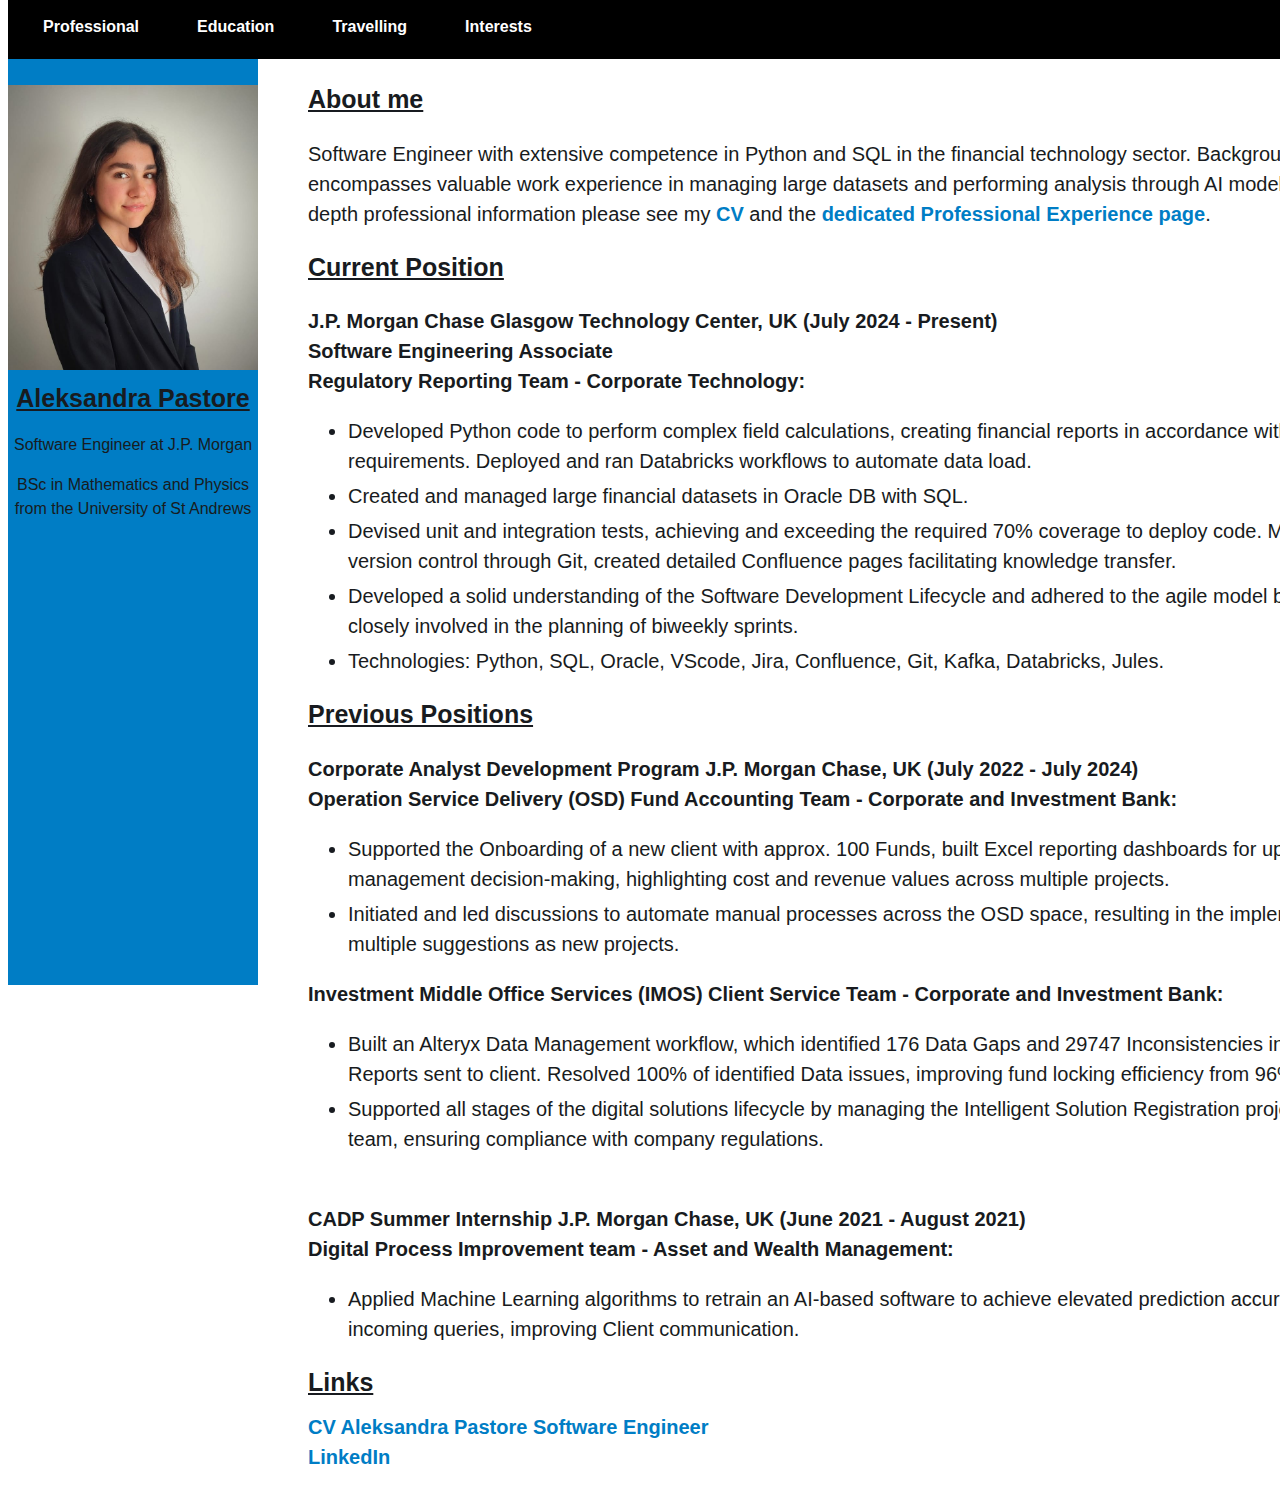
<file: index.html>
<!DOCTYPE html>
<html lang="en">
    <head>
        <meta charset="UTF-8">
        <meta name="viewport" content="width=device-width, initial-scale=1.0">
        <title>aleksandrapastore.github.io</title>
        <link rel="stylesheet" href="styles.css">
    </head>
    <body>
        <!-- Navbar -->
        <ul class="w3-navbar w3-theme w3-top" style="z-index:4;">
            <li><a href="professional.html" class="w3-hover-white"> Professional </a></li>
            <li><a href="education.html" class="w3-hover-white"> Education </a></li>
            <li><a href="travelling.html" class="w3-hover-white"> Travelling </a></li>
            <li><a href="interests.html" class="w3-hover-white"> Interests </a></li> 
        </ul>
        <!-- Sidenav -->
        <nav class="w3-sidenav" id="mySidenav">
            <img
            src="office_pic.jpg"
            alt="office_pic"
            width="100%"
            height="auto"
            >
            <h1>
                Aleksandra Pastore
            </h1>
            <p>Software Engineer at J.P. Morgan</p>
            <p>BSc in Mathematics and Physics from the University of St Andrews</p>
        </nav>
        <div class="main-content">
            <section>
                <h2>About me</h2>
                <p>
                    Software Engineer with extensive competence in Python and SQL in the financial technology sector. 
                    Background encompasses valuable work experience in managing large datasets and performing analysis through AI models.
                    For in-depth professional information please see my <a href="CV Aleksandra Pastore Software Engineering Associate.pdf" class="one"> CV </a> and the <a href="professional.html" class="one"> dedicated Professional Experience page</a>.
                </p>
                <h2>Current Position</h2>
                <p>
                    <b>J.P. Morgan Chase Glasgow Technology Center, UK (July 2024 - Present)</b>
                    <br><b>Software Engineering Associate</b>
                    <br><b>Regulatory Reporting Team - Corporate Technology:</b>   
                    <ul>
                        <li>Developed Python code to perform complex field calculations, creating financial reports in accordance with business requirements. Deployed and ran Databricks workflows to automate data load.</li>
                        <li>Created and managed large financial datasets in Oracle DB with SQL.</li>
                        <li>Devised unit and integration tests, achieving and exceeding the required 70% coverage to deploy code. Maintained version control through Git, created detailed Confluence pages facilitating knowledge transfer.</li>
                        <li>Developed a solid understanding of the Software Development Lifecycle and adhered to the agile model by being closely involved in the planning of biweekly sprints.</li>
                        <li>Technologies: Python, SQL, Oracle, VScode, Jira, Confluence, Git, Kafka, Databricks, Jules.</li>
                    </ul>                                                                                          
                </p>
                <h2>Previous Positions</h2>
                <p>
                    <b>Corporate Analyst Development Program J.P. Morgan Chase, UK (July 2022 - July 2024)</b>
                    <br><b>Operation Service Delivery (OSD) Fund Accounting Team - Corporate and Investment Bank:</b>
                    <ul>
                        <li>Supported the Onboarding of a new client with approx. 100 Funds, built Excel reporting dashboards for upper management decision-making, highlighting cost and revenue values across multiple projects.</li>
                        <li>Initiated and led discussions to automate manual processes across the OSD space, resulting in the implementation of multiple suggestions as new projects.</li>
                    </ul>
                    <b>Investment Middle Office Services (IMOS) Client Service Team - Corporate and Investment Bank:</b>
                    <ul>
                        <li>Built an Alteryx Data Management workflow, which identified 176 Data Gaps and 29747 Inconsistencies in Fund Reports sent to client. Resolved 100% of identified Data issues, improving fund locking efficiency from 96% to 99.24%.</li>
                        <li>Supported all stages of the digital solutions lifecycle by managing the Intelligent Solution Registration project for my team, ensuring compliance with company regulations.</li>
                    </ul>
                    <br><b>CADP Summer Internship J.P. Morgan Chase, UK (June 2021 - August 2021)</b>
                    <br><b>Digital Process Improvement team - Asset and Wealth Management:</b>
                    <ul>
                        <li>Applied Machine Learning algorithms to retrain an AI-based software to achieve elevated prediction accuracy in sorting incoming queries, improving Client communication.</li>
                    </ul>
                </p>
                <h2>Links</h2>
                <a href="CV Aleksandra Pastore Software Engineering Associate.pdf" class="one"> CV Aleksandra Pastore Software Engineer </a>
                <br><a href="https://www.linkedin.com/in/aleksandra-pastore-b972281b1/" class="one"> LinkedIn </a>
                
        

            </section>
        </div>
    </body>
</html>
</file>
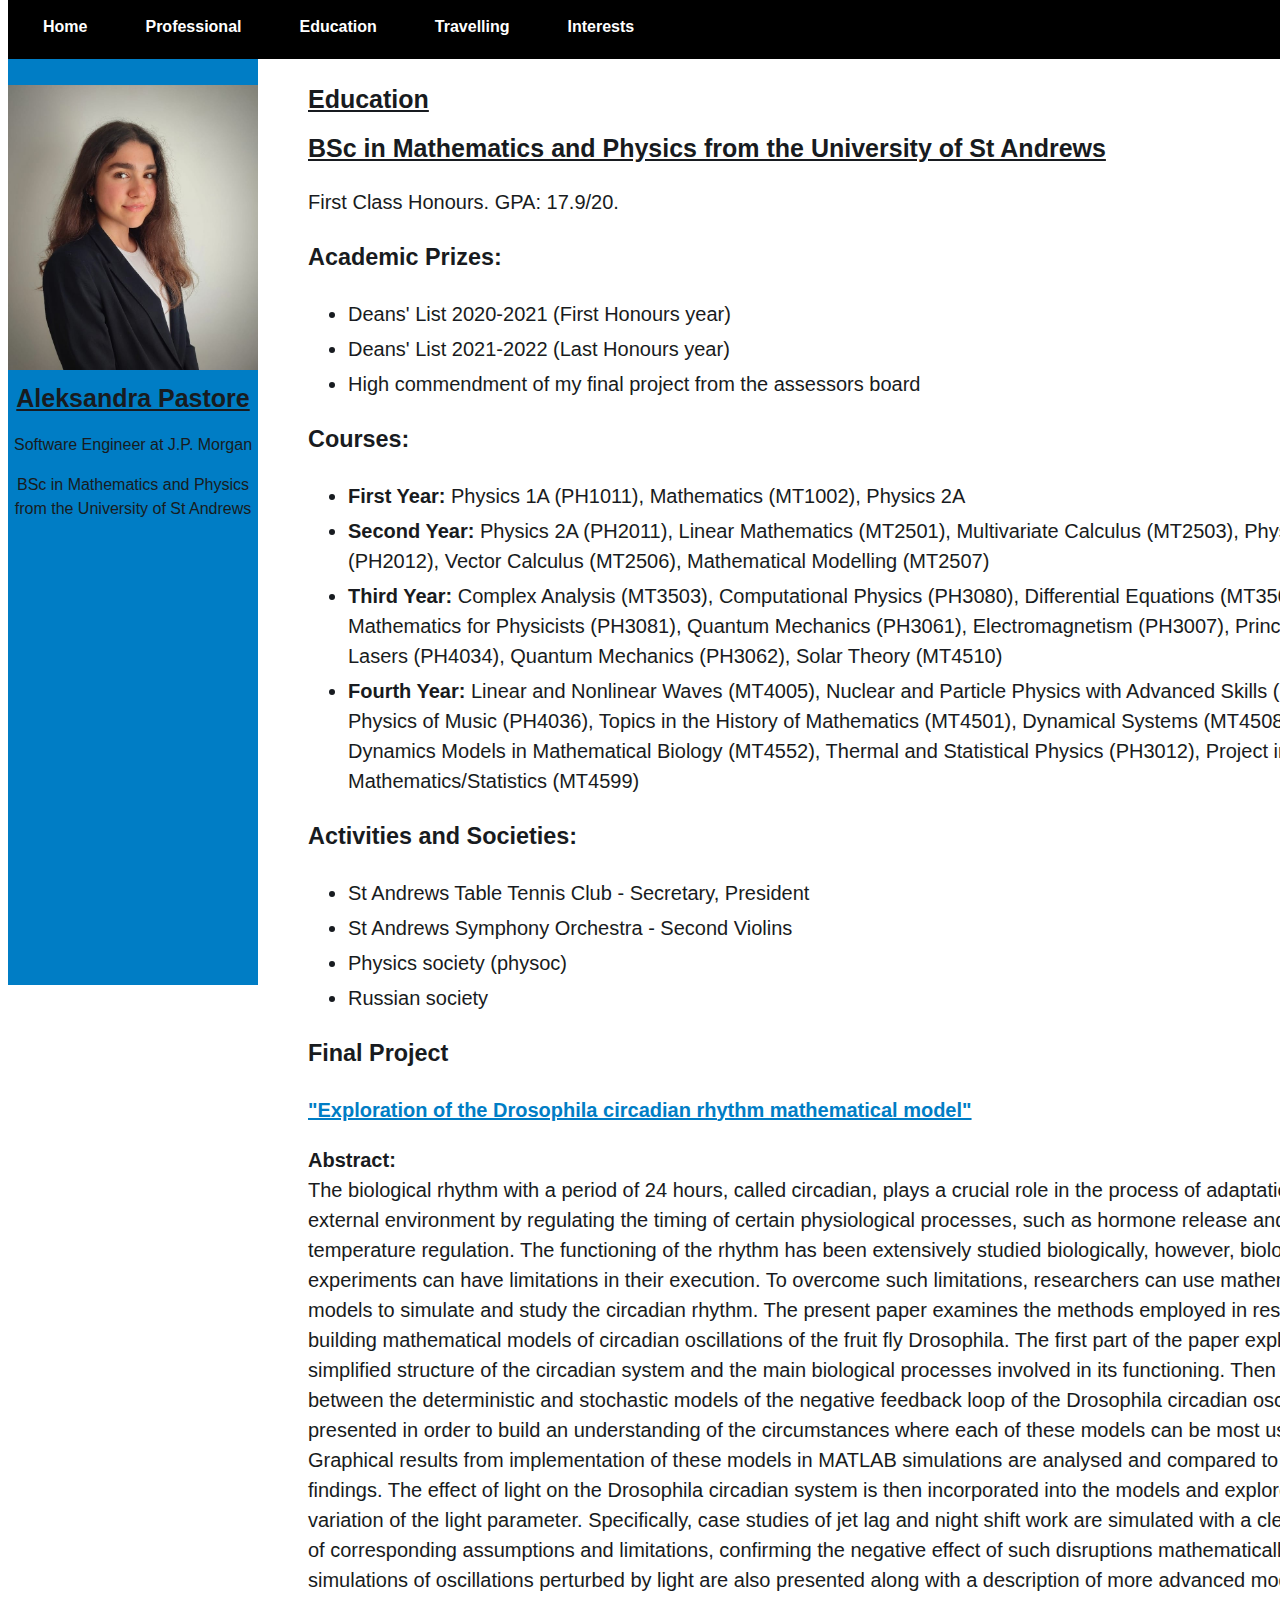
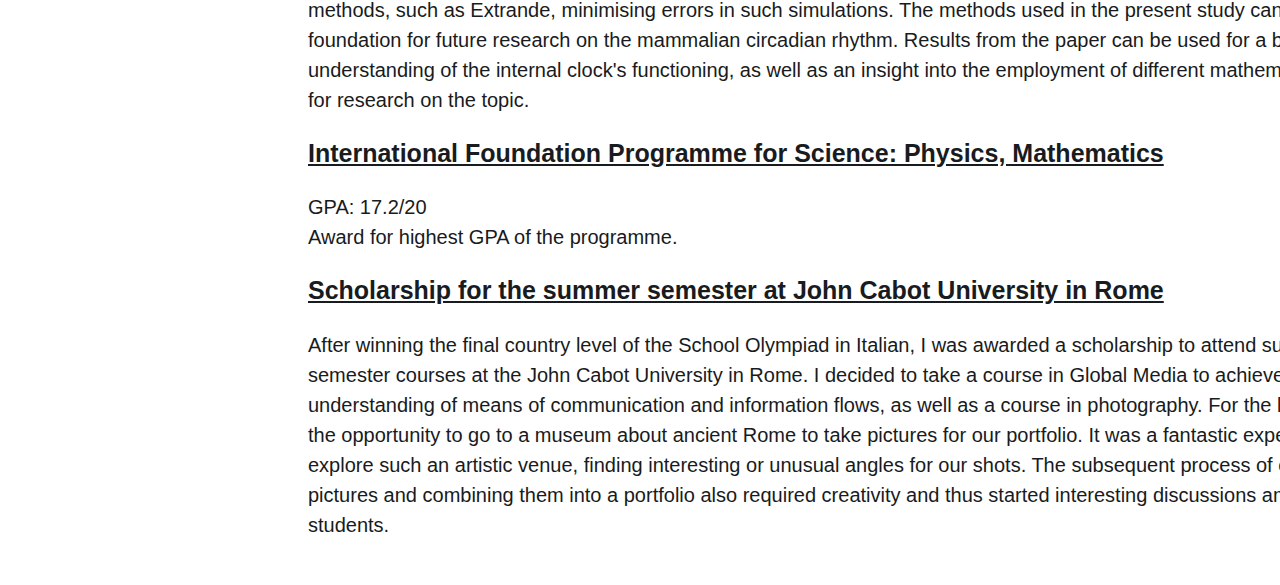
<file: education.html>
<!DOCTYPE html>
<html lang="en">
    <head>
        <meta charset="UTF-8">
        <meta name="viewport" content="width=device-width, initial-scale=1.0">
        <title>aleksandrapastore.github.io</title>
        <link rel="stylesheet" href="styles.css">
    </head>
    <body>
        <!-- Navbar -->
        <ul class="w3-navbar w3-theme w3-top" style="z-index:4;">
            <li><a href="index.html" class="w3-hover-white"> Home </a></li>
            <li><a href="professional.html" class="w3-hover-white"> Professional </a></li>
            <li><a href="education.html" class="w3-hover-white"> Education </a></li>
            <li><a href="travelling.html" class="w3-hover-white"> Travelling </a></li>
            <li><a href="interests.html" class="w3-hover-white"> Interests </a></li>  
        </ul>
        <!-- Sidenav -->
        <nav class="w3-sidenav" id="mySidenav">
            <img
            src="office_pic.jpg"
            alt="office_pic"
            width="100%"
            height="auto"
            >
            <h1>
                Aleksandra Pastore
            </h1>
            <p>Software Engineer at J.P. Morgan</p>
            <p>BSc in Mathematics and Physics from the University of St Andrews</p>
        </nav>
        <div class="main-content">
            <section>
                <h2> Education </h2>
                <h2> BSc in Mathematics and Physics from the University of St Andrews </h2>
                <p> First Class Honours. GPA: 17.9/20. </p>
                <h3>Academic Prizes:</h3>
                <p>    
                    <ul>
                        <li>
                            Deans' List 2020-2021 (First Honours year)
                        </li>
                        <li>
                            Deans' List 2021-2022 (Last Honours year)
                        </li>
                        <li>
                            High commendment of my final project from the assessors board 
                        </li>
                    </ul>
                </p>    
                <h3>Courses:</h3>
                <p>
                    <ul>
                        <li>
                            <b>First Year:</b> Physics 1A (PH1011), Mathematics (MT1002), Physics 2A
                        </li>
                        <li>
                            <b>Second Year:</b> Physics 2A (PH2011), Linear Mathematics (MT2501), Multivariate Calculus (MT2503), Physics 2B (PH2012), Vector Calculus (MT2506), Mathematical Modelling (MT2507)
                        </li>
                        <li>
                            <b>Third Year:</b> Complex Analysis (MT3503), Computational Physics (PH3080), Differential Equations (MT3504), Mathematics for Physicists (PH3081), Quantum Mechanics (PH3061), Electromagnetism (PH3007), Principles of Lasers (PH4034), Quantum Mechanics (PH3062), Solar Theory (MT4510)
                        </li>
                        <li>
                            <b>Fourth Year:</b> Linear and Nonlinear Waves (MT4005), Nuclear and Particle Physics with Advanced Skills (PH4040), Physics of Music (PH4036), Topics in the History of Mathematics (MT4501), Dynamical Systems (MT4508), Population Dynamics Models in Mathematical Biology (MT4552), Thermal and Statistical Physics (PH3012), Project in Mathematics/Statistics (MT4599)
                        </li>
                    </ul>
                </p>   
                <h3>Activities and Societies:</h3>
                <p><ul>
                        <li>
                            St Andrews Table Tennis Club - Secretary, President
                        </li>
                        <li>
                            St Andrews Symphony Orchestra - Second Violins
                        </li>
                        <li>
                            Physics society (physoc)
                        </li>
                        <li>
                            Russian society
                        </li>
                    </ul>
                </p> 
                <h3> Final Project </h3>
                <p>
                    <a href="Final Project Aleksandra Pastore.pdf" class="one"><u>"Exploration of the Drosophila circadian rhythm mathematical model"</u></a>
                </p>    
                <p><b>Abstract:</b>
                    <br>The biological rhythm with a period of 24 hours, called circadian, plays a crucial role in the
                        process of adaptation to the external environment by regulating the timing of certain physiological
                        processes, such as hormone release and body temperature regulation. The functioning of the
                        rhythm has been extensively studied biologically, however, biological experiments can have limitations
                        in their execution. To overcome such limitations, researchers can use mathematical models
                        to simulate and study the circadian rhythm. The present paper examines the methods employed
                        in research for building mathematical models of circadian oscillations of the fruit fly Drosophila.
                        The first part of the paper explains the simplified structure of the circadian system and the main
                        biological processes involved in its functioning. Then differences between the deterministic and
                        stochastic models of the negative feedback loop of the Drosophila circadian oscillations are presented
                        in order to build an understanding of the circumstances where each of these models can
                        be most useful. Graphical results from implementation of these models in MATLAB simulations
                        are analysed and compared to biological findings. The effect of light on the Drosophila circadian
                        system is then incorporated into the models and explored by variation of the light parameter.
                        Specifically, case studies of jet lag and night shift work are simulated with a clear statement
                        of corresponding assumptions and limitations, confirming the negative effect of such disruptions
                        mathematically. Stochastic simulations of oscillations perturbed by light are also presented along
                        with a description of more advanced modelling methods, such as Extrande, minimising errors in
                        such simulations. The methods used in the present study can lay a foundation for future research
                        on the mammalian circadian rhythm. Results from the paper can be used for a better understanding
                        of the internal clock's functioning, as well as an insight into the employment of different
                        mathematical models for research on the topic.
                </p>
                <h2> International Foundation Programme for Science: Physics, Mathematics </h2>
                <p>
                    GPA: 17.2/20
                    <br>Award for highest GPA of the programme.
                </p>
                <h2> Scholarship for the summer semester at John Cabot University in Rome </h2>
                <p>
                    After winning the final country level of the School Olympiad in Italian, I was awarded a scholarship to attend summer semester courses at the John Cabot University in Rome. 
                    I decided to take a course in Global Media to achieve a deeper understanding of means of communication and information flows, as well as a course in photography. 
                    For the latter, we had the opportunity to go to a museum about ancient Rome to take pictures for our portfolio. 
                    It was a fantastic experience to explore such an artistic venue, finding interesting or unusual angles for our shots. 
                    The subsequent process of editing the pictures and combining them into a portfolio also required creativity and thus started interesting discussions among students.
                </p>
                
        </div>
    </body>
</html>
</file>
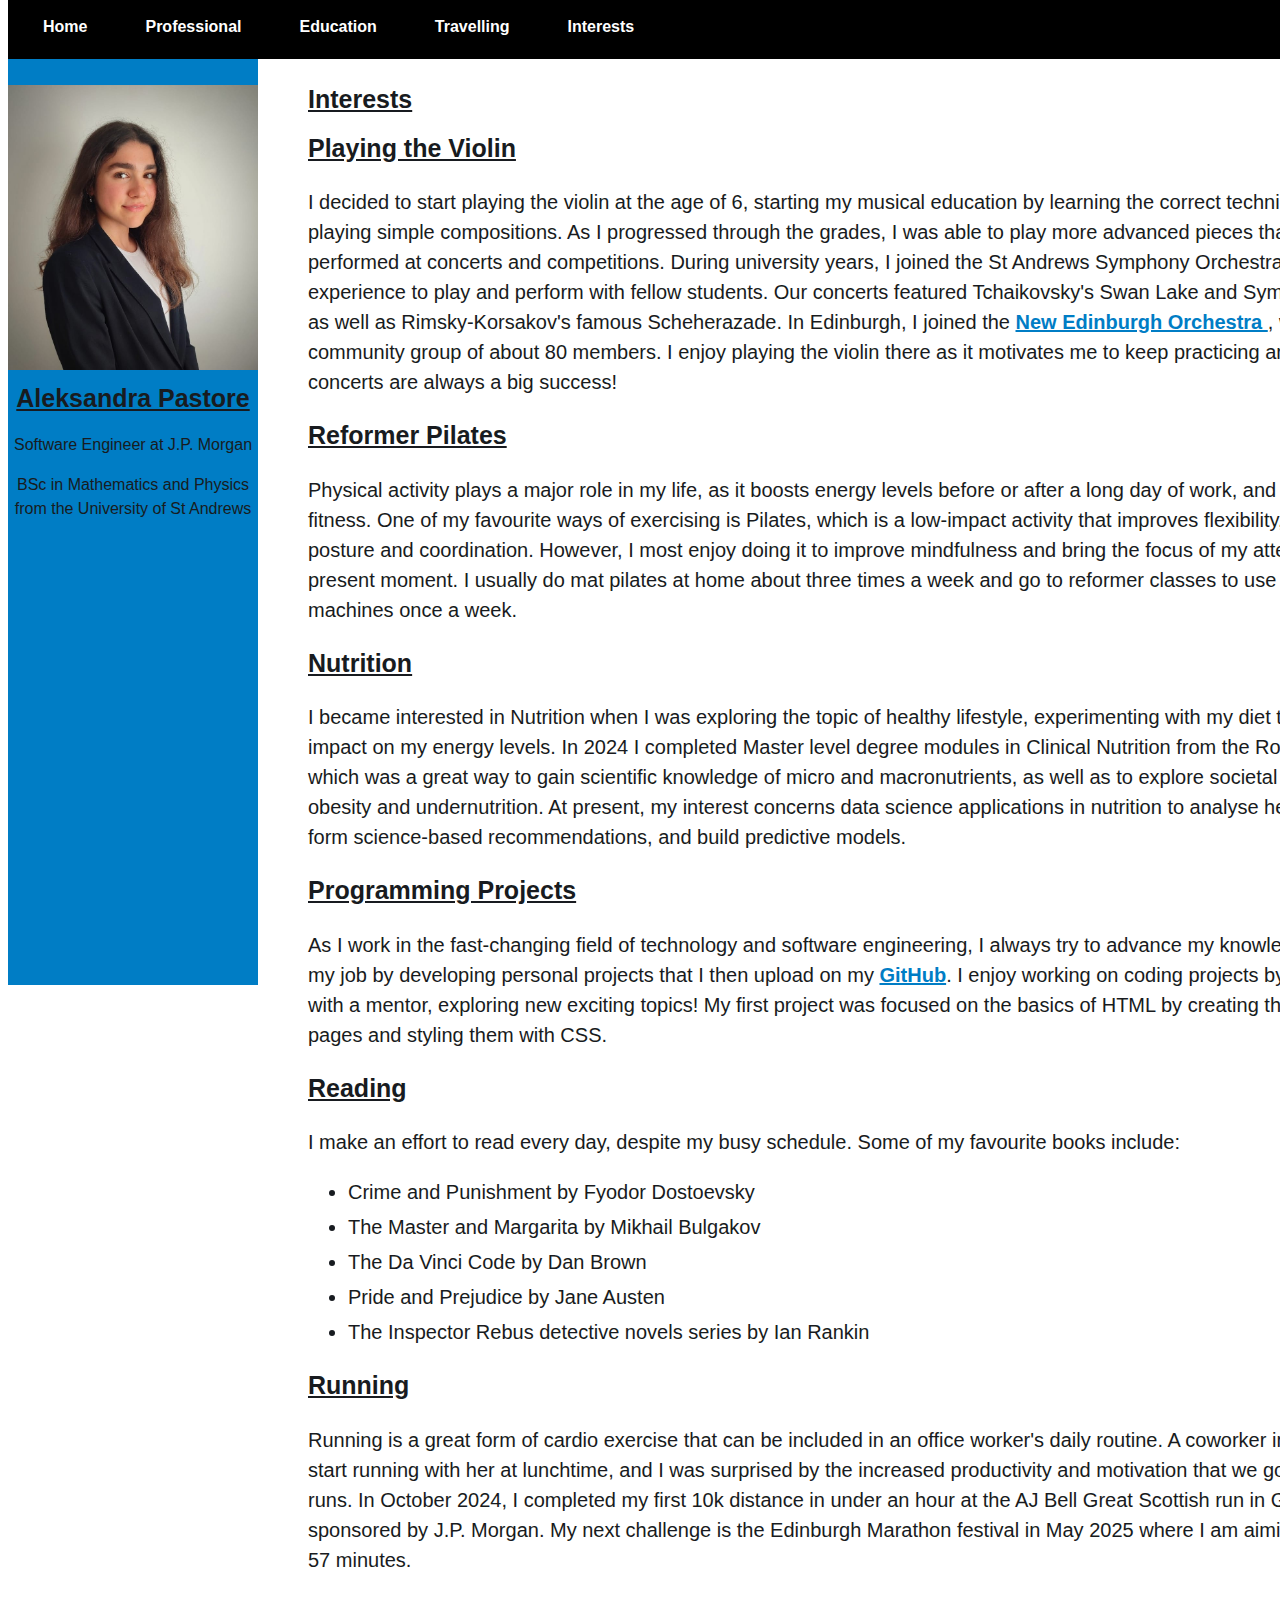
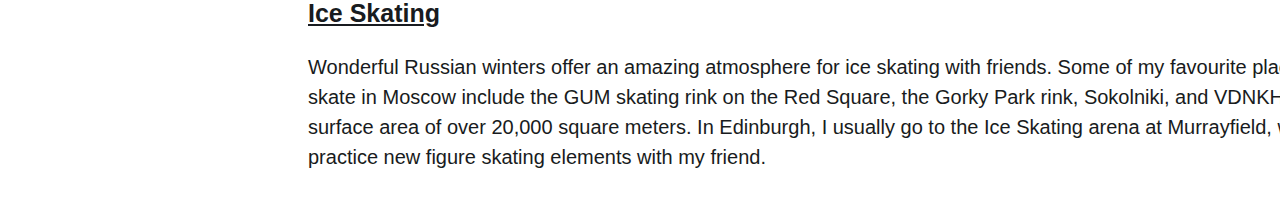
<file: interests.html>
<!DOCTYPE html>
<html lang="en">
    <head>
        <meta charset="UTF-8">
        <meta name="viewport" content="width=device-width, initial-scale=1.0">
        <title>aleksandrapastore.github.io</title>
        <link rel="stylesheet" href="styles.css">
    </head>
    <body>
        <!-- Navbar -->
        <ul class="w3-navbar w3-theme w3-top" style="z-index:4;">
            <li><a href="index.html" class="w3-hover-white"> Home </a></li>
            <li><a href="professional.html" class="w3-hover-white"> Professional </a></li>
            <li><a href="education.html" class="w3-hover-white"> Education </a></li>
            <li><a href="travelling.html" class="w3-hover-white"> Travelling </a></li>
            <li><a href="interests.html" class="w3-hover-white"> Interests </a></li>  
        </ul>
        <!-- Sidenav -->
        <nav class="w3-sidenav" id="mySidenav">
            <img
            src="office_pic.jpg"
            alt="office_pic"
            width="100%"
            height="auto"
            >
            <h1>
                Aleksandra Pastore
            </h1>
            <p>Software Engineer at J.P. Morgan</p>
            <p>BSc in Mathematics and Physics from the University of St Andrews</p>
        </nav>
        <div class="main-content">
            <h2>Interests</h2>
            <h2>Playing the Violin</h2>    
            <p>
                I decided to start playing the violin at the age of 6, starting my musical education by learning the correct technique and playing simple compositions.
                As I progressed through the grades, I was able to play more advanced pieces that could be performed at concerts and competitions.
                During university years, I joined the St Andrews Symphony Orchestra. It was a fun experience to play and perform with fellow students. Our concerts featured Tchaikovsky's Swan Lake and Symphony No. 6, as well as Rimsky-Korsakov's famous Scheherazade.
                In Edinburgh, I joined the <a href="https://www.newedinburghorchestra.org.uk/" class="one"><u>New Edinburgh Orchestra </u></a>, which is a community group of about 80 members. I enjoy playing the violin there as it motivates me to keep practicing and the concerts are always a big success!
            </p>    
            <h2>Reformer Pilates</h2>
            <p>
                Physical activity plays a major role in my life, as it boosts energy levels before or after a long day of work, and improves fitness.
                One of my favourite ways of exercising is Pilates, which is a low-impact activity that improves flexibility, strength, posture and coordination. 
                However, I most enjoy doing it to improve mindfulness and bring the focus of my attention to the present moment. 
                I usually do mat pilates at home about three times a week and go to reformer classes to use the special machines once a week.
            </p>
            <h2>Nutrition</h2>
            <p>
                I became interested in Nutrition when I was exploring the topic of healthy lifestyle, experimenting with my diet to track the impact on my energy levels.
                In 2024 I completed Master level degree modules in Clinical Nutrition from the Rowett Institute, which was a great way to gain scientific knowledge of micro and macronutrients, as well as to explore societal issues of obesity and undernutrition.
                At present, my interest concerns data science applications in nutrition to analyse health metrics, form science-based recommendations, and build predictive models.
            </p>
            <h2>Programming Projects</h2>
            <p>
                As I work in the fast-changing field of technology and software engineering, I always try to advance my knowledge outside of my job by developing personal projects that I then upload on my <a href="https://github.com/aleksandrapastore" class="one"><u>GitHub</u></a>.
                I enjoy working on coding projects by myself or with a mentor, exploring new exciting topics!
                My first project was focused on the basics of HTML by creating these portfolio pages and styling them with CSS.
            </p>
            <h2>Reading</h2>
            <p>
                I make an effort to read every day, despite my busy schedule. Some of my favourite books include:
                <ul>
                    <li>Crime and Punishment by Fyodor Dostoevsky</li>
                    <li>The Master and Margarita by Mikhail Bulgakov</li>
                    <li>The Da Vinci Code by Dan Brown</li>
                    <li>Pride and Prejudice by Jane Austen</li>
                    <li>The Inspector Rebus detective novels series by Ian Rankin</li>
                </ul>
            </p>
            <h2>Running</h2>
            <p>
                Running is a great form of cardio exercise that can be included in an office worker's daily routine. 
                A coworker inspired me to start running with her at lunchtime, and I was surprised by the increased productivity and motivation that we got after our runs. 
                In October 2024, I completed my first 10k distance in under an hour at the AJ Bell Great Scottish run in Glasgow, sponsored by J.P. Morgan.
                My next challenge is the Edinburgh Marathon festival in May 2025 where I am aiming for a 10k in 57 minutes. 
            </p>
            <h2>Ice Skating</h2>
            <p>
                Wonderful Russian winters offer an amazing atmosphere for ice skating with friends.
                Some of my favourite places to ice skate in Moscow include the GUM skating rink on the Red Square, the Gorky Park rink, Sokolniki, and VDNKH with a surface area of over 20,000 square meters.
                In Edinburgh, I usually go to the Ice Skating arena at Murrayfield, where I practice new figure skating elements with my friend.
            </p>
        </div>
    </body>
</html>
</file>
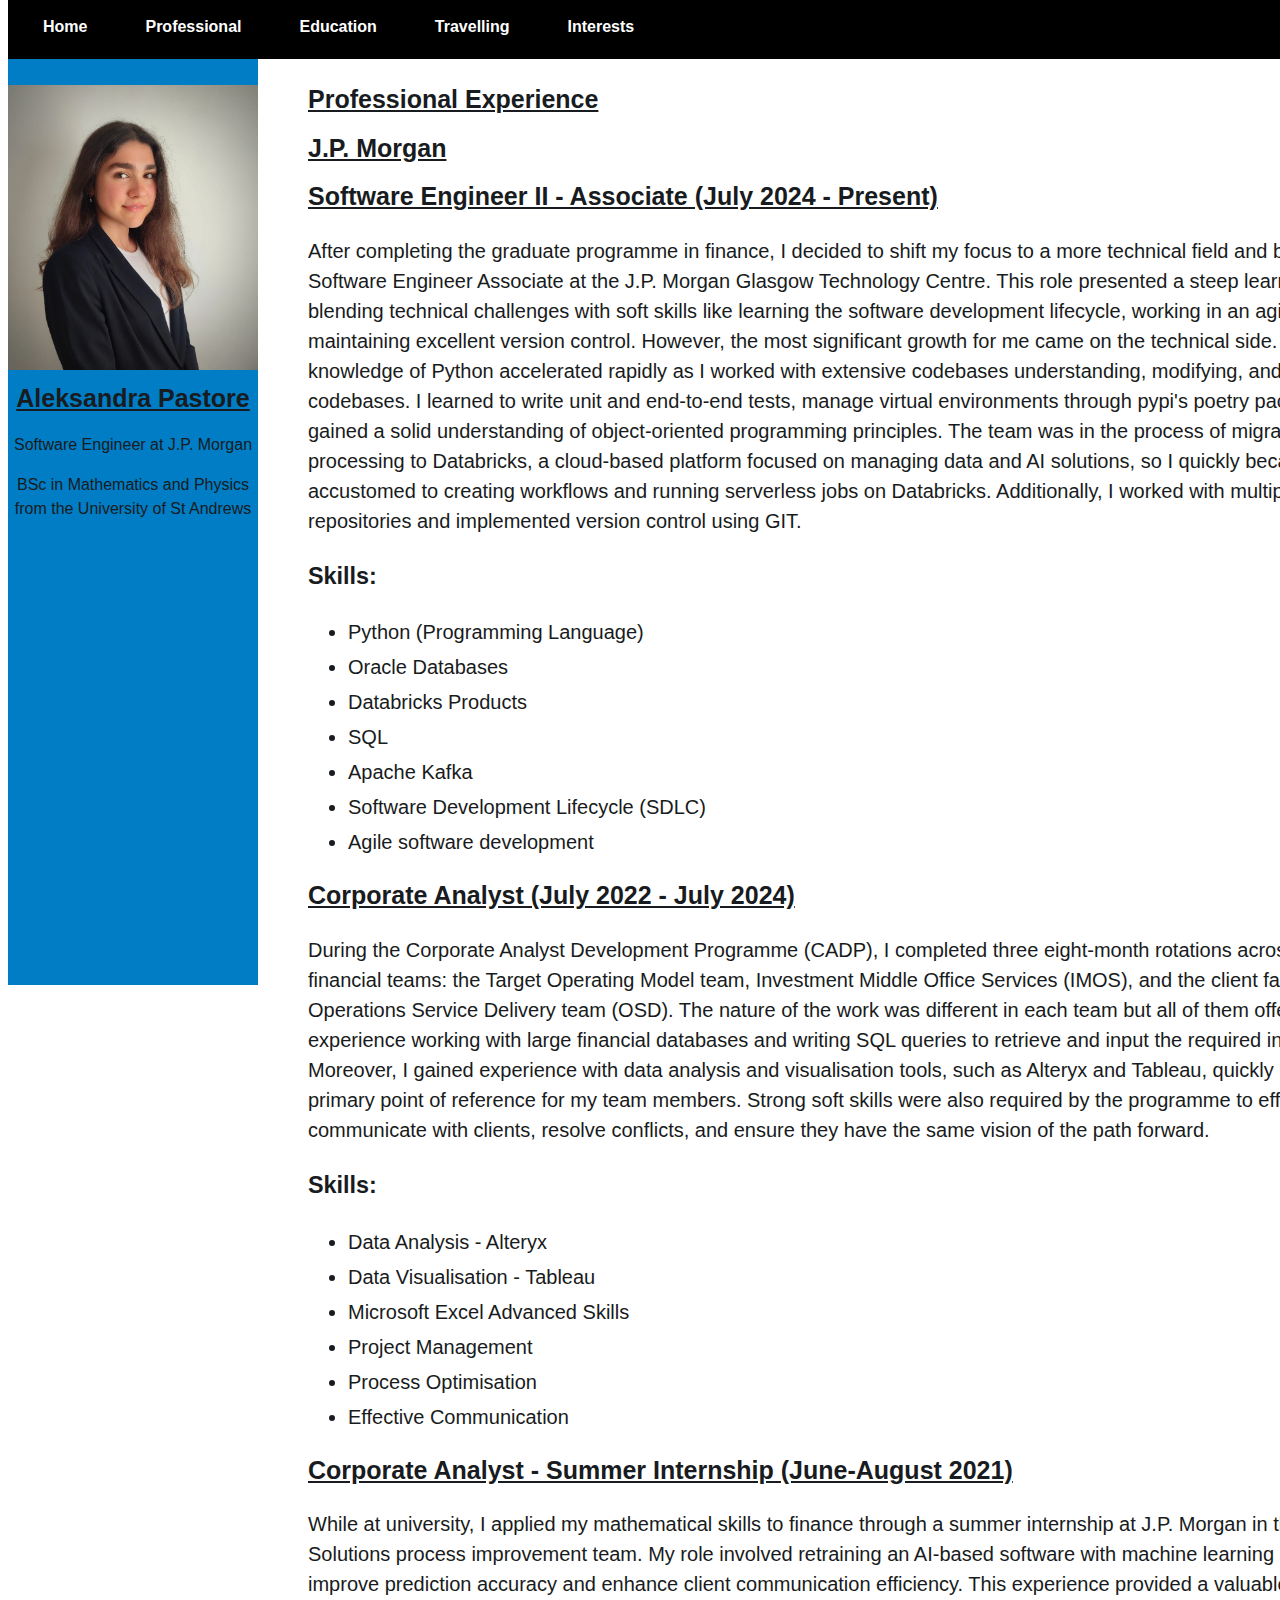
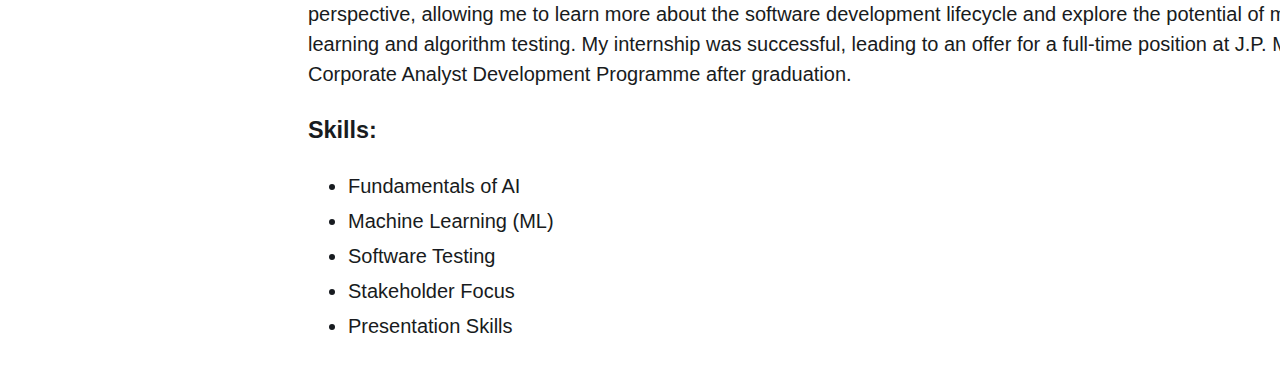
<file: professional.html>
<!DOCTYPE html>
<html lang="en">
    <head>
        <meta charset="UTF-8">
        <meta name="viewport" content="width=device-width, initial-scale=1.0">
        <title>aleksandrapastore.github.io</title>
        <link rel="stylesheet" href="styles.css">
    </head>
    <body>
        <!-- Navbar -->
        <ul class="w3-navbar w3-theme w3-top" style="z-index:4;">
            <li><a href="index.html" class="w3-hover-white"> Home </a></li>
            <li><a href="professional.html" class="w3-hover-white"> Professional </a></li>
            <li><a href="education.html" class="w3-hover-white"> Education </a></li>
            <li><a href="travelling.html" class="w3-hover-white"> Travelling </a></li>
            <li><a href="interests.html" class="w3-hover-white"> Interests </a></li> 
        </ul>
        <!-- Sidenav -->
        <nav class="w3-sidenav" id="mySidenav">
            <img
            src="office_pic.jpg"
            alt="office_pic"
            width="100%"
            height="auto" 
            >
            <h1>
                Aleksandra Pastore
            </h1>
            <p>Software Engineer at J.P. Morgan</p>
            <p>BSc in Mathematics and Physics from the University of St Andrews</p>
        </nav>
        <div class="main-content">
            <h2>Professional Experience</h2>
            <h2>J.P. Morgan</h2>
            <h2>Software Engineer II - Associate (July 2024 - Present)</h2>
            <p>
                After completing the graduate programme in finance, I decided to shift my focus to a more technical field and became a Software Engineer Associate at the J.P. Morgan Glasgow Technology Centre. 
                This role presented a steep learning curve, blending technical challenges with soft skills like learning the software development lifecycle, working in an agile model, and maintaining excellent version control. 
                However, the most significant growth for me came on the technical side. 
                My knowledge of Python accelerated rapidly as I worked with extensive codebases understanding, modifying, and testing large codebases.
                I learned to write unit and end-to-end tests, manage virtual environments through pypi's poetry package, and gained a solid understanding of object-oriented programming principles. 
                The team was in the process of migrating data processing to Databricks, a cloud-based platform focused on managing data and AI solutions, so I quickly became accustomed to creating workflows and running serverless jobs on Databricks.
                Additionally, I worked with multiple remote repositories and implemented version control using GIT.
            </p>
            <h3>Skills:</h3>
            <p>
                <ul>
                    <li>Python (Programming Language)</li>
                    <li>Oracle Databases</li>
                    <li>Databricks Products</li>
                    <li>SQL</li>
                    <li>Apache Kafka</li>
                    <li>Software Development Lifecycle (SDLC)</li>
                    <li>Agile software development</li>
                </ul>
            </p>
            <h2>Corporate Analyst (July 2022 - July 2024)</h2>
            <p>
                During the Corporate Analyst Development Programme (CADP), I completed three eight-month rotations across different financial teams: the Target Operating Model team, Investment Middle Office Services (IMOS), and the client facing Operations Service Delivery team (OSD). 
                The nature of the work was different in each team but all of them offered valuable experience working with large financial databases and writing SQL queries to retrieve and input the required information.
                Moreover, I gained experience with data analysis and visualisation tools, such as Alteryx and Tableau, quickly becoming the primary point of reference for my team members.
                Strong soft skills were also required by the programme to effectively communicate with clients, resolve conflicts, and ensure they have the same vision of the path forward.
            </p>
            <h3>Skills:</h3>
            <p>
                <ul>
                    <li>Data Analysis - Alteryx</li>
                    <li>Data Visualisation - Tableau</li>
                    <li>Microsoft Excel Advanced Skills</li>
                    <li>Project Management</li>
                    <li>Process Optimisation</li>
                    <li>Effective Communication</li>
                </ul>
            </p>
            <h2>Corporate Analyst - Summer Internship (June-August 2021)</h2>
            <p>
                While at university, I applied my mathematical skills to finance through a summer internship at J.P. Morgan in the Data Solutions process improvement team. 
                My role involved retraining an AI-based software with machine learning algorithms to improve prediction accuracy and enhance client communication efficiency. 
                This experience provided a valuable applied perspective, allowing me to learn more about the software development lifecycle and explore the potential of machine learning and algorithm testing. 
                My internship was successful, leading to an offer for a full-time position at J.P. Morgan in their Corporate Analyst Development Programme after graduation. 
            </p>
            <h3>Skills:</h3>
            <p>
                <ul>
                    <li>Fundamentals of AI</li>
                    <li>Machine Learning (ML)</li>
                    <li>Software Testing</li>
                    <li>Stakeholder Focus</li>
                    <li>Presentation Skills</li>
                </ul>
            </p>
        </div>
    </body>
</html>
</file>
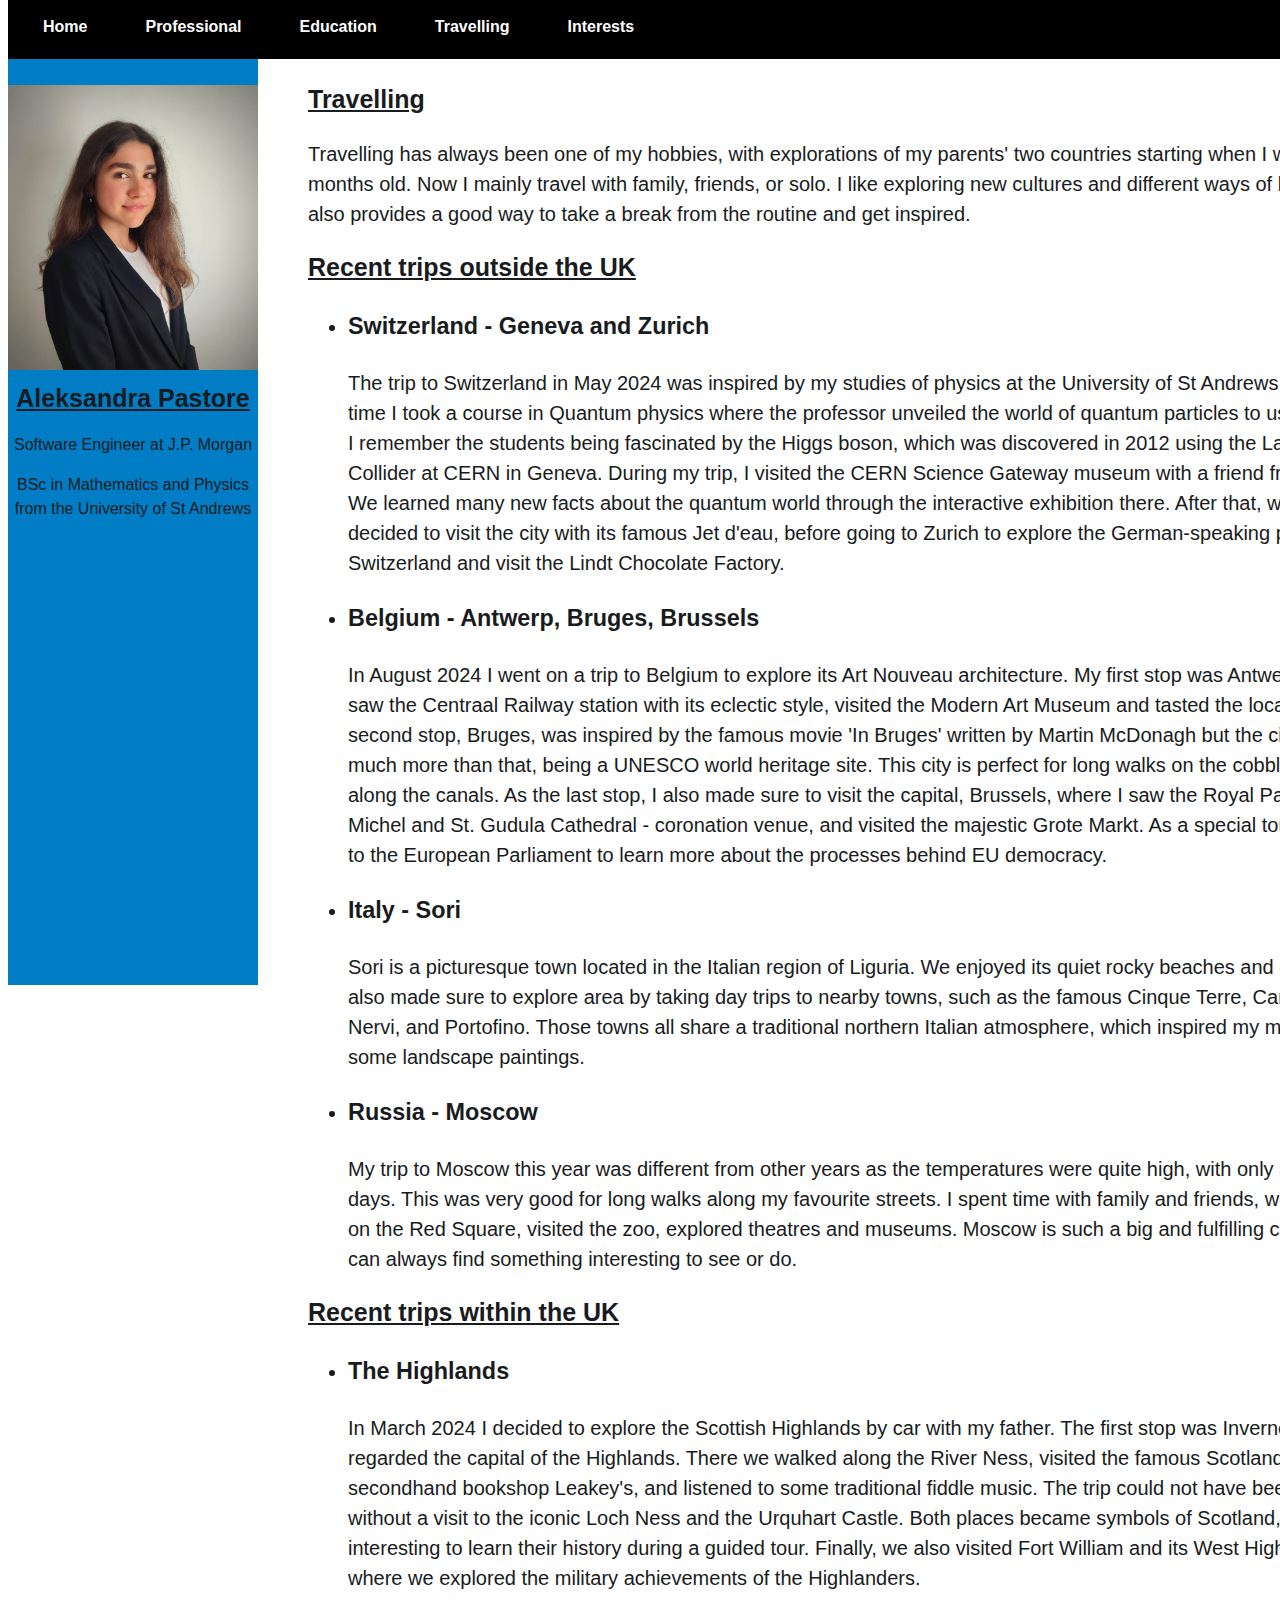
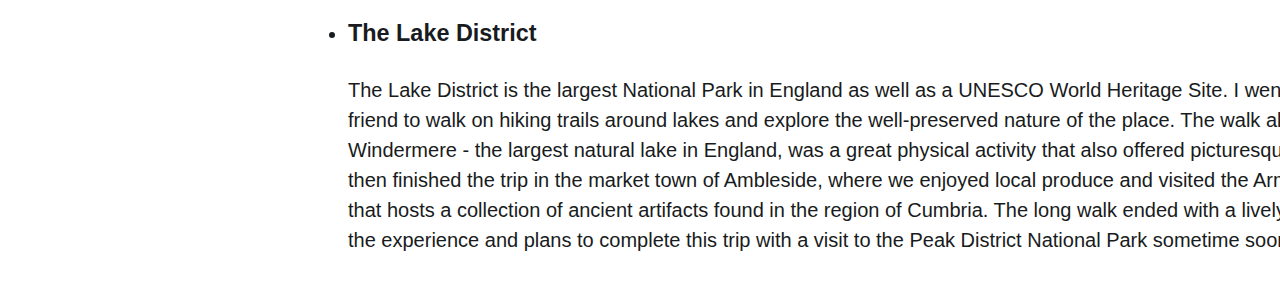
<file: travelling.html>
<!DOCTYPE html>
<html lang="en">
    <head>
        <meta charset="UTF-8">
        <meta name="viewport" content="width=device-width, initial-scale=1.0">
        <title>aleksandrapastore.github.io</title>
        <link rel="stylesheet" href="styles.css">
    </head>
    <body>
        <!-- Navbar -->
        <ul class="w3-navbar w3-theme w3-top" style="z-index:4;">
            <li><a href="index.html" class="w3-hover-white"> Home </a></li>
            <li><a href="professional.html" class="w3-hover-white"> Professional </a></li>
            <li><a href="education.html" class="w3-hover-white"> Education </a></li>
            <li><a href="travelling.html" class="w3-hover-white"> Travelling </a></li>
            <li><a href="interests.html" class="w3-hover-white"> Interests </a></li>  
        </ul>
        <!-- Sidenav -->
        <nav class="w3-sidenav" id="mySidenav">
            <img
            src="office_pic.jpg"
            alt="office_pic"
            width="100%"
            height="auto"
            >
            <h1>
                Aleksandra Pastore
            </h1>
            <p>Software Engineer at J.P. Morgan</p>
            <p>BSc in Mathematics and Physics from the University of St Andrews</p>
        </nav>
        <div class="main-content">
            <section>
                <h2> Travelling </h2>
                <p>
                    Travelling has always been one of my hobbies, with explorations of my parents' two countries starting when I was just 9 months old. Now I mainly travel with family, friends, or solo. I like exploring new cultures and different ways of life. Travelling also provides a good way to take a break from the routine and get inspired.
                </p>
                <h2> Recent trips outside the UK </h2>
                    <ul>
                        <li>
                            <h3>Switzerland - Geneva and Zurich</h3>
                            <p>The trip to Switzerland in May 2024 was inspired by my studies of physics at the University of St Andrews. During that time I took a course in Quantum physics where the professor unveiled the world of quantum particles to us. In particular, I remember the students being fascinated by the Higgs boson, which was discovered in 2012 using the Large Hadron Collider at CERN in Geneva. During my trip, I visited the CERN Science Gateway museum with a friend from university. We learned many new facts about the quantum world through the interactive exhibition there. After that, we also decided to visit the city with its famous Jet d'eau, before going to Zurich to explore the German-speaking part of Switzerland and visit the Lindt Chocolate Factory.</p>
                        </li>
                        <li>
                            <h3>Belgium - Antwerp, Bruges, Brussels</h3>
                            <p>In August 2024 I went on a trip to Belgium to explore its Art Nouveau architecture. My first stop was Antwerp, where I saw the Centraal Railway station with its eclectic style, visited the Modern Art Museum and tasted the local Frites. The second stop, Bruges, was inspired by the famous movie 'In Bruges' written by Martin McDonagh but the city offered much more than that, being a UNESCO world heritage site. This city is perfect for long walks on the cobbled streets along the canals. As the last stop, I also made sure to visit the capital, Brussels, where I saw the Royal Palace, St. Michel and St. Gudula Cathedral - coronation venue, and visited the majestic Grote Markt. As a special tour, I also went to the European Parliament to learn more about the processes behind EU democracy.</p>
                        </li>
                        <li>
                            <h3>Italy - Sori</h3>
                            <p>Sori is a picturesque town located in the Italian region of Liguria. We enjoyed its quiet rocky beaches and clean sea. We also made sure to explore area by taking day trips to nearby towns, such as the famous Cinque Terre, Camogli, Genoa, Nervi, and Portofino. Those towns all share a traditional northern Italian atmosphere, which inspired my mom to create some landscape paintings.</p>
                        </li>
                        <li>
                            <h3>Russia - Moscow</h3>
                            <p>My trip to Moscow this year was different from other years as the temperatures were quite high, with only a few snowy days. This was very good for long walks along my favourite streets. I spent time with family and friends, went ice skating on the Red Square, visited the zoo, explored theatres and museums. Moscow is such a big and fulfilling city that you can always find something interesting to see or do. </p>
                        </li>
                    </ul>
                <h2> Recent trips within the UK </h2>
                <ul>
                    <li>
                        <h3>The Highlands</h3>
                        <p>In March 2024 I decided to explore the Scottish Highlands by car with my father. The first stop was Inverness, which is regarded the capital of the Highlands. There we walked along the River Ness, visited the famous Scotland's largest secondhand bookshop Leakey's, and listened to some traditional fiddle music. The trip could not have been complete without a visit to the iconic Loch Ness and the Urquhart Castle. Both places became symbols of Scotland, so it was very interesting to learn their history during a guided tour. Finally, we also visited Fort William and its West Highland Museum where we explored the military achievements of the Highlanders.</p>
                    </li>
                    <li>
                        <h3>The Lake District</h3>
                        <p>The Lake District is the largest National Park in England as well as a UNESCO World Heritage Site. I went there with a friend to walk on hiking trails around lakes and explore the well-preserved nature of the place. The walk along lake Windermere - the largest natural lake in England, was a great physical activity that also offered picturesque views. We then finished the trip in the market town of Ambleside, where we enjoyed local produce and visited the Armitt museum that hosts a collection of ancient artifacts found in the region of Cumbria. The long walk ended with a lively discussion of the experience and plans to complete this trip with a visit to the Peak District National Park sometime soon! </p>
                    </li>
                </ul>
            <section>
        </div>
    </body>
</html>
</file>
<file: styles.css>
/*Set the color and font size of the whole file*/
html,body{font-family:Arial, Helvetica, sans-serif;font-size:100%;line-height:1.5;}
body {margin-top:20px;margin-bottom:2%;padding-left:0%;padding-right:0%;background-position:center top;font-family:Helvetica, sans-serif;color:#181B20;}
/*Main content format*/
.main-content{padding-left:300px;padding-top:50px;font-size:20px;overflow:auto;width:1100px;}

/*Headings*/
h1{font-size:25px;font-weight:bold;text-decoration:underline;}
h2{font-size:25px;font-weight:bold;text-decoration:underline;}
h1,h2{margin:1% 0; text-decoration: underline; font-weight: bold;}
/*Colour of Navbar headings*/
a{color:inherit;text-decoration:none;font-weight:bold;}

/*Navbar*/
.w3-navbar{list-style-type:none;margin:0%;padding:15px;overflow:hidden;text-decoration:none;}
/*Sets the bar to be horizontal*/
.w3-navbar li{float:left;text-decoration:none;}
/*Sets navbar block button size*/
.w3-navbar li a,.w3-navitem{display:block;padding:10%}
/*Sets so navbar options highlighted when hovered over*/
.w3-navbar li a:hover{color:#000;background-color:#ccc;text-decoration:none;}
.w3-navbar li a{display:inline;margin-right:20px;padding-left:20px;padding-right:18px;}
/*Sets the colors of the navbar*/
.w3-theme{color:#fff !important; background-color:#000000 !important}
.w3-theme2{color:#fff !important; background-color:#000000 !important}

/*Side bar*/
.w3-sidenav{padding-top:50px;font-size:1em;display:block;margin-top:15px;margin-left:0%;height:100%;width:250px;background-color:#007dc5;position:fixed!important;z-index:1;overflow:auto;text-align: center;}
/*Define top of page to align the sidebar*/
li{margin-bottom:5px;}
.w3-top{position:fixed;width:100%;z-index:1}.w3-top{top:0}
.w3-bottom{list-style-type:none;}

/*Links*/
a.one:link {color: #007dc5;text-decoration:none;}
a.one:visited {color: #6d6dbe;text-decoration:none;}
a.one:hover {text-decoration:underline;}
</file>
